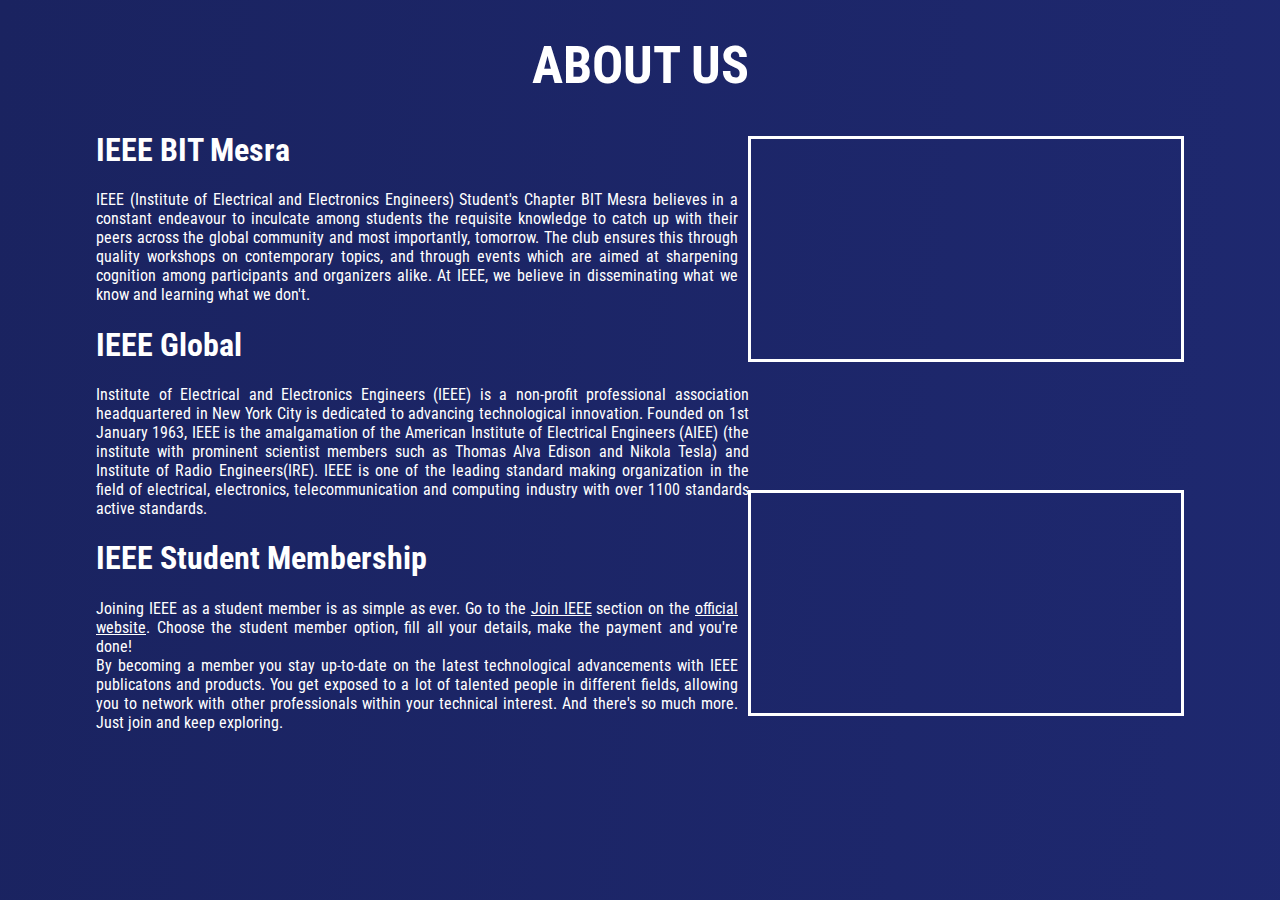
<file: about-us.html>
<!DOCTYPE html>
<html lang="en">
<head>
    <meta charset="UTF-8">
    <meta name="viewport" content="width=device-width, initial-scale=1.0">
    <meta http-equiv="X-UA-Compatible" content="ie=edge">
    <title>About Us | IEEE BIT Mesra</title>
    <link rel="stylesheet" href="resources/css/about-us.css">
    <link href="https://fonts.googleapis.com/css?family=Roboto+Condensed" rel="stylesheet">
</head>
<body>
    <div class="container">
    	<!-- Main Heading -->
        <div class="header">
            <h1>About Us</h1>
        </div>
        <!-- There are three topics in About Us -->
        <div class="contents">
            <div class="subheading">
                <h1>IEEE BIT Mesra</h1>
            </div>
            <div id="ieee-bit">
                <div class="video1">
                	<!--The IEEE Club Induction video from facebook embeded using iframe tag-->
                    <iframe class="video" src="https://www.facebook.com/plugins/video.php?href=https%3A%2F%2Fwww.facebook.com%2Fieeebitmesra%2Fvideos%2F1416667098411311%2F&width=500&show_text=false&height=280&appId" width="430" height="220" style="border:3px solid #fff;overflow:hidden" scrolling="no" frameborder="0" allowTransparency="true" allowFullScreen="true"></iframe>
                </div>
                <div class="text">
                        IEEE (Institute of Electrical and Electronics Engineers) Student's Chapter BIT Mesra believes in a constant
                        endeavour to inculcate among students the requisite knowledge to catch up with their peers across the
                        global community and most importantly, tomorrow. The club ensures this through quality workshops on
                        contemporary topics, and through events which are aimed at sharpening cognition among participants and
                        organizers alike. At IEEE, we believe in disseminating what we know and learning what we don't.
                </div>
            </div>
        </div>
        <!-- About IEEE Global -->
        <div class="contents">
            <div class="subheading">
                <h1>IEEE Global</h1>
            </div>
            <div class="text">
                    Institute of Electrical and Electronics Engineers (IEEE) is a non-profit professional association headquartered in New York City is dedicated to advancing technological innovation. Founded on 1st January 1963, IEEE is the amalgamation of the American Institute of Electrical Engineers (AIEE) (the institute with prominent scientist members such as Thomas Alva Edison and Nikola Tesla) and Institute of Radio Engineers(IRE). IEEE is one of the leading standard making organization in the field of electrical, electronics, telecommunication and computing industry with over 1100 standards active standards.
            </div>
        </div>
        <!-- About IEEE Student Membership-->
        <div class="contents mgb100px">
            <div class="subheading">
                <h1>IEEE Student Membership</h1>
            </div>
            <div class="video2">
            	<!-- IEEE Strategic Plan Video from Youtube using iframe tag-->
                <iframe class="video" width="430" height="220" src="https://www.youtube.com/embed/oek5mX2rh28?rel=0" style="border:3px solid #fff;overflow:hidden"></iframe>
            </div>
            <div class="text">
                Joining IEEE as a student member is as simple as ever. Go to the <a href="https://www.ieee.org/membership/join/index.html" target="_blank">Join IEEE</a> section on the <a href="https://www.ieee.org/" target="_blank">official website</a>. Choose the student member option, fill all your details, make the payment and you're done!
                <br>By becoming a member you stay up-to-date on the latest technological advancements with IEEE publicatons and products. You get exposed to a lot of talented people in different fields, allowing you to network with other professionals within your technical interest. And there's so much more. Just join and keep exploring.
            </div>
        </div>
    </div>
</body>
</html>
</file>
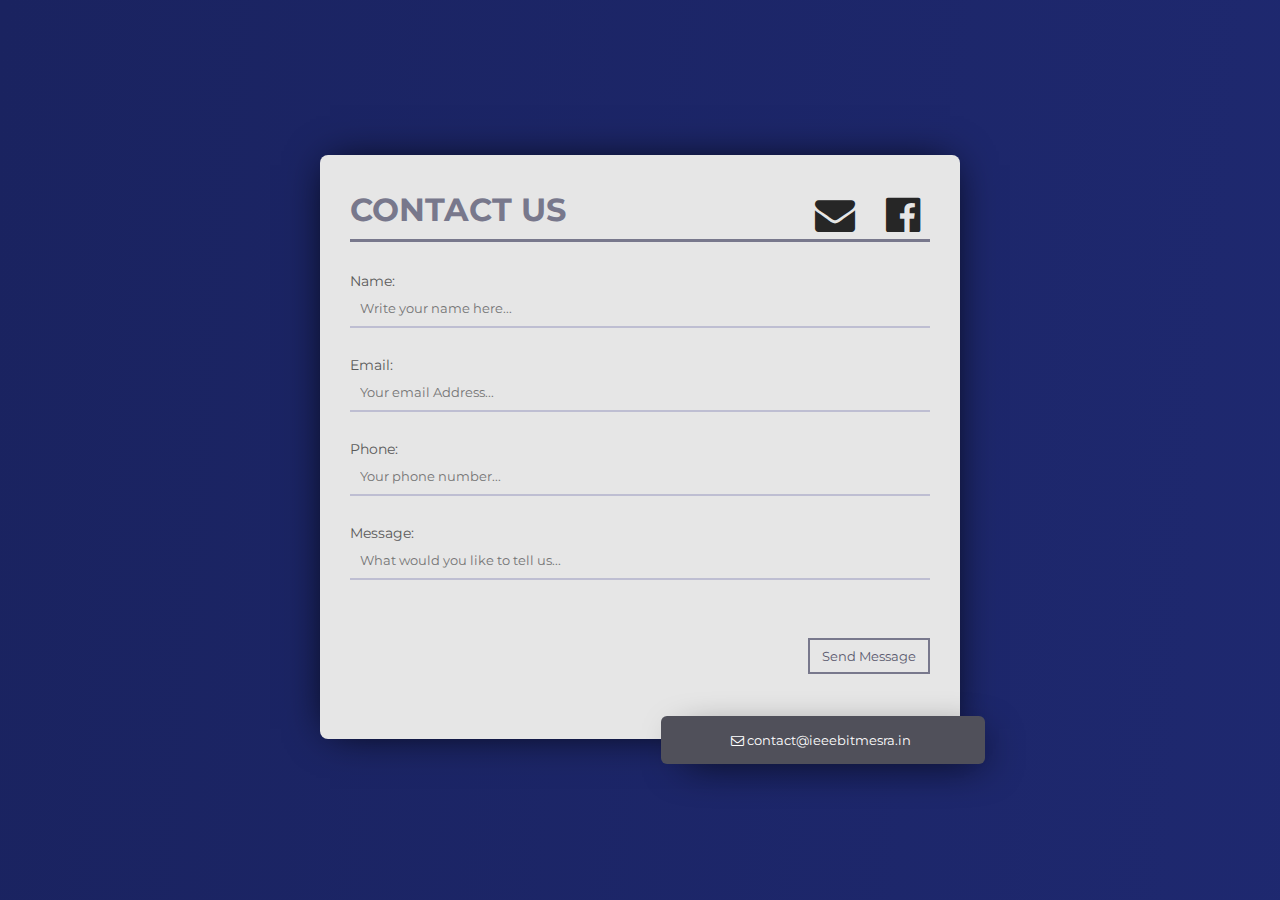
<file: contact.html>
<!DOCTYPE html>
<html lang="en">
<head>
    <meta charset="UTF-8">
    <meta name="viewport" content="width=device-width, initial-scale=1.0">
    <meta http-equiv="X-UA-Compatible" content="ie=edge">
    <title>Contact Us | IEEE BIT Mesra</title>
    <link href="https://maxcdn.bootstrapcdn.com/font-awesome/4.7.0/css/font-awesome.min.css" rel="stylesheet">
    <link href="https://fonts.googleapis.com/css?family=Montserrat" rel="stylesheet">
    <link href="https://fonts.googleapis.com/css?family=Roboto+Condensed" rel="stylesheet">
    <link rel="stylesheet" href="resources/css/contact.css">
    <script type="text/javascript" src="https://ajax.googleapis.com/ajax/libs/jquery/1.7.1/jquery.min.js"></script>
    <script type="text/javascript">
    $(document).ready(function() {

        $('#name_error_msg').hide();
        $('#email_error_msg').hide();
        $('#phone_error_msg').hide();
        $('#message_error_msg').hide();

        var name_error =false;
        var email_error =false;
        var phone_error =false;
        var message_error =false;

        $('#name').focusout(function(){
            check_name();
        });
        $('#email').focusout(function(){
            check_email();
        });
        $('#phone').focusout(function(){
            check_phone();
        });
        $('#message').focusout(function(){
            check_message();
        });

        function check_name() {
            var name = $('#name').val();
            if(name!='') {
                $('#name_error_msg').hide();
            }
            else {
                    $('#name_error_msg').html("Name field cannot be empty.");
                    $('#name_error_msg').show();
                    name_error=true;
            }

        }

        function check_email() {
            var pattern = /^([\w-\.]+@([\w-]+\.)+[\w-]{2,4})?$/;
            var email = $('#email').val();
            if(pattern.test(email)&&email!='') {
                $('#email_error_msg').hide();
            }
            else {
                $('#email_error_msg').html("Invalid email.");
                $('#email_error_msg').show();
                email_error=true;
            }
        }

        function check_phone() {
            var pattern = /^((\+[1-9]{1,4}[ \-]*)|(\([0-9]{2,3}\)[ \-]*)|([0-9]{2,4})[ \-]*)*?[0-9]{3,4}?[ \-]*[0-9]{3,4}?$/;
            var phone = $('#phone').val();
            if(pattern.test(phone)&&phone!='') {
                $('#phone_error_msg').hide();
            }
            else {
                $('#phone_error_msg').html("Invalid phone number.");
                $('#phone_error_msg').show();
                phone_error=true;
            }
        }

        function check_message() {
            message = $('#message').val();
            if(message!='') {
                $('#message_error_msg').hide();
            }
            else {
                $('#message_error_msg').html("Message field cannot be empty.");
                $('#message_error_msg').show();
                message_error=true;
            }
        }

        $('.mailbtn').click(function() {
            name_error=false;
            email_error=false;
            phone_error=false;
            message_error=false;

            check_name();
            check_email();
            check_phone();
            check_message();

            if(name_error==false && email_error==false && phone_error==false && message_error==false) {
                var name = $('#name').val();
                var email = $('#email').val();
                var phone = $('#phone').val();
                var message = $('#message').val();
                $('.result').css("display","block");
                    
                $.ajax({
                    type: "POST",
                    url:'form_action.php',
                    data: {name : name, email : email, phone : phone, message : message},
                    success: function() {
					alert("Message Sent!");
				}
                });
            }
            else {
                alert("Please fill the form correctly.");
            }
        });
    });

</script>
</head>
<body>
    
    <div class="form">
        <h1>Contact Us  
            <div class="contact-icons">
                    <a href="mailto:contact@ieeebitmesra.in" target="_blank"><i class="fa fa-envelope contact-mail-icon" aria-hidden="true"></i></a>
                    <a href="https://facebook.com/ieeebitmesra" target="_blank"><i class="fa fa-facebook-official contact-fb-icon" aria-hidden="true"></i></a>
            </div>
        </h1>
        <div class="mgb50px">
            <p type="Name:" class="field">
                <input placeholder="Write your name here..." name="name" id="name"></input>
                <span class="error" id="name_error_msg"></span>
            </p>
            <p type="Email:" class="field">
                <input placeholder="Your email Address..." name="email" id="email"></input>
                <span class="error" id="email_error_msg"></span>
            </p>
            <p type="Phone:" class="field">
                <input placeholder="Your phone number..." name="phone" id="phone"></input>
                <span class="error" id="phone_error_msg"></span>
            </p>        
            <p type="Message:" class="field last">
                <input placeholder="What would you like to tell us..." name="message" id="message"></input>
                <span class="error" id="message_error_msg"></span>
            </p>
            <p class="result">
                <span><i class="fa fa-check-circle-o" aria-hidden="true"></i></span>Thank you for contacting. We'll be with you shortly...
            </p>
            <button class="mailbtn">Send Message</button>
            <br>
            <div class="email">
            <span class="fa fa-envelope-o"></span> contact@ieeebitmesra.in
            </div>
        </div>
    </div>
</body>
</html>
</file>
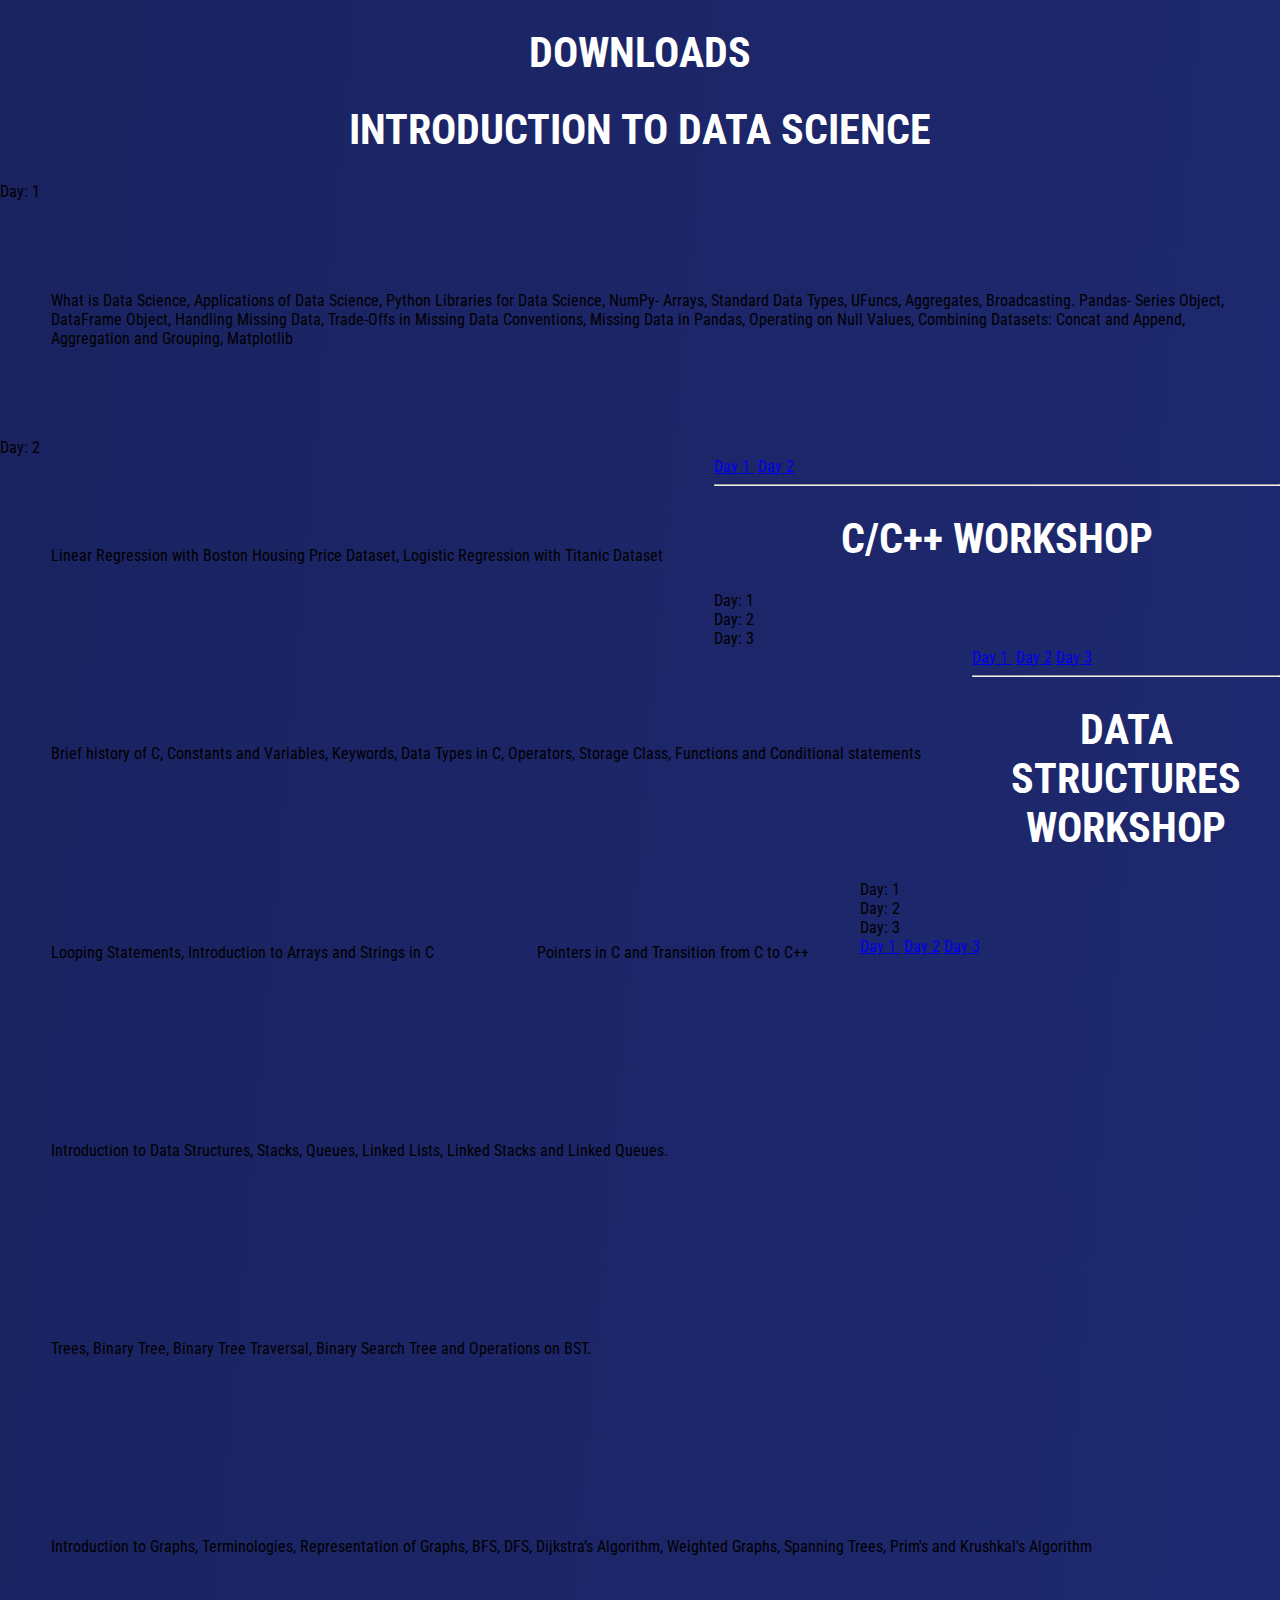
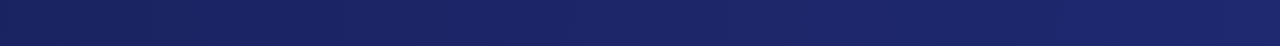
<file: downloads.html>
<!DOCTYPE html>
<html lang="en">
<head>
    <meta charset="UTF-8">
    <meta name="viewport" content="width=device-width, initial-scale=1.0">
    <meta http-equiv="X-UA-Compatible" content="ie=edge">
    <title>Downloads | IEEE BIT Mesra</title>
    <link rel="stylesheet" href="resources/css/downloads.css">
    <link href="https://fonts.googleapis.com/css?family=Montserrat|Roboto+Condensed" rel="stylesheet">
</head>
<body>
    <div class="container">
        <div class="header">
            <h1>Downloads</h1>
        </div>
        <div class="box mgt30px">
            <h1>Introduction to Data Science</h1>
            <div class="day">
                <div class="subheading">
                    Day: 1
                </div>
                <div class="text">
                    What is Data Science, Applications of Data 
                    Science, Python Libraries for Data Science, NumPy- Arrays, Standard Data
                    Types, UFuncs, Aggregates, Broadcasting. Pandas- Series Object, 
                    DataFrame Object, Handling Missing Data, Trade-Offs in Missing Data 
                    Conventions, Missing Data in Pandas, Operating on Null Values, Combining
                    Datasets: Concat and Append, Aggregation and Grouping, Matplotlib 
                </div>
            </div>
            <div class="day mgb30px">
                <div class="subheading">
                    Day: 2
                </div>
                <div class="text">
                    Linear Regression with Boston Housing Price Dataset, Logistic Regression with Titanic Dataset
                </div>
            </div>
            <!-- Direct click download -->
            <div class="download-links mgb30px">
                <a href="https://ieeebitmesra.in/resources/downloads/IEEE%20Data%20Science%20Day%201.pdf" class="download-btn" download="IEEE Data Science Day 1.pdf">Day 1&nbsp;</a>
                <a href="https://ieeebitmesra.in/resources/downloads/IEEE%20Data%20Science%20Day%202.zip" class="download-btn" download="IEEE Data Science Day 2.zip">Day 2</a>
            </div>
            <hr>
            <h1>C/C++ Workshop</h1>
            <div class="day">
                <div class="subheading">
                    Day: 1
                </div>
                <div class="text">
                    Brief history of C, Constants and Variables, Keywords, Data Types in C, Operators, Storage Class, Functions and Conditional statements
                    
                </div>
            </div>
            <div class="day">
                <div class="subheading">
                    Day: 2
                </div>
                <div class="text">
                    Looping Statements, Introduction to Arrays and Strings in C
                    
                </div>
            </div>
            <div class="day mgb30px">
                <div class="subheading">
                    Day: 3
                </div>
                <div class="text">
                    Pointers in C and Transition from C to C++ 
                    
                </div>
            </div>
            <!-- Direct click download -->
            <div class="download-links mgb30px">
                    <a href="resources/downloads/IEEE C-C++ Day 1.pptx" class="download-btn" download="IEEE C-C++ Day 1.pptx">Day 1&nbsp;</a>
                    <a href="resources/downloads/IEEE C-C++ Day 2.pptx" class="download-btn" download="IEEE C-C++ Day 2.pptx">Day 2</a>
                    <a href="resources/downloads/IEEE C-C++ Day 3.pptx" class="download-btn" download="IEEE C-C++ Day 3.pptx">Day 3</a>
            </div>
            <hr>
            <!--DS Workshop-->
            <h1>Data Structures Workshop</h1>
            <div class="day">
                <div class="subheading">
                    Day: 1
                </div>
                <div class="text">
                    Introduction to Data Structures, Stacks, Queues, Linked Lists, Linked Stacks and Linked Queues. 
                </div>
            </div>
            <div class="day">
                <div class="subheading">
                    Day: 2
                </div>
                <div class="text">
                    Trees, Binary Tree, Binary Tree Traversal, Binary Search Tree and Operations on BST.
                    
                </div>
            </div>
            <div class="day mgb30px">
                <div class="subheading">
                    Day: 3
                </div>
                <div class="text">
                    Introduction to Graphs, Terminologies, Representation of Graphs, BFS, DFS, Dijkstra’s Algorithm, Weighted Graphs, Spanning Trees, Prim's and Krushkal's Algorithm
                </div>
            </div>
            <!-- Direct click download -->
            <div class="download-links">
                    <a href="resources/downloads/IEEE DS day1.pptx" class="download-btn" download="IEEE DS day1.pptx">Day 1&nbsp;</a>
                    <a href="resources/downloads/IEEE DS day2.pptx" class="download-btn" download="IEEE DS day2.pptx">Day 2</a>
                    <a href="resources/downloads/IEEE DS day3.pptx" class="download-btn" download="IEEE DS day3.pptx">Day 3</a>
            </div>
        </div>
    </div>	
</body>
</html>
</file>
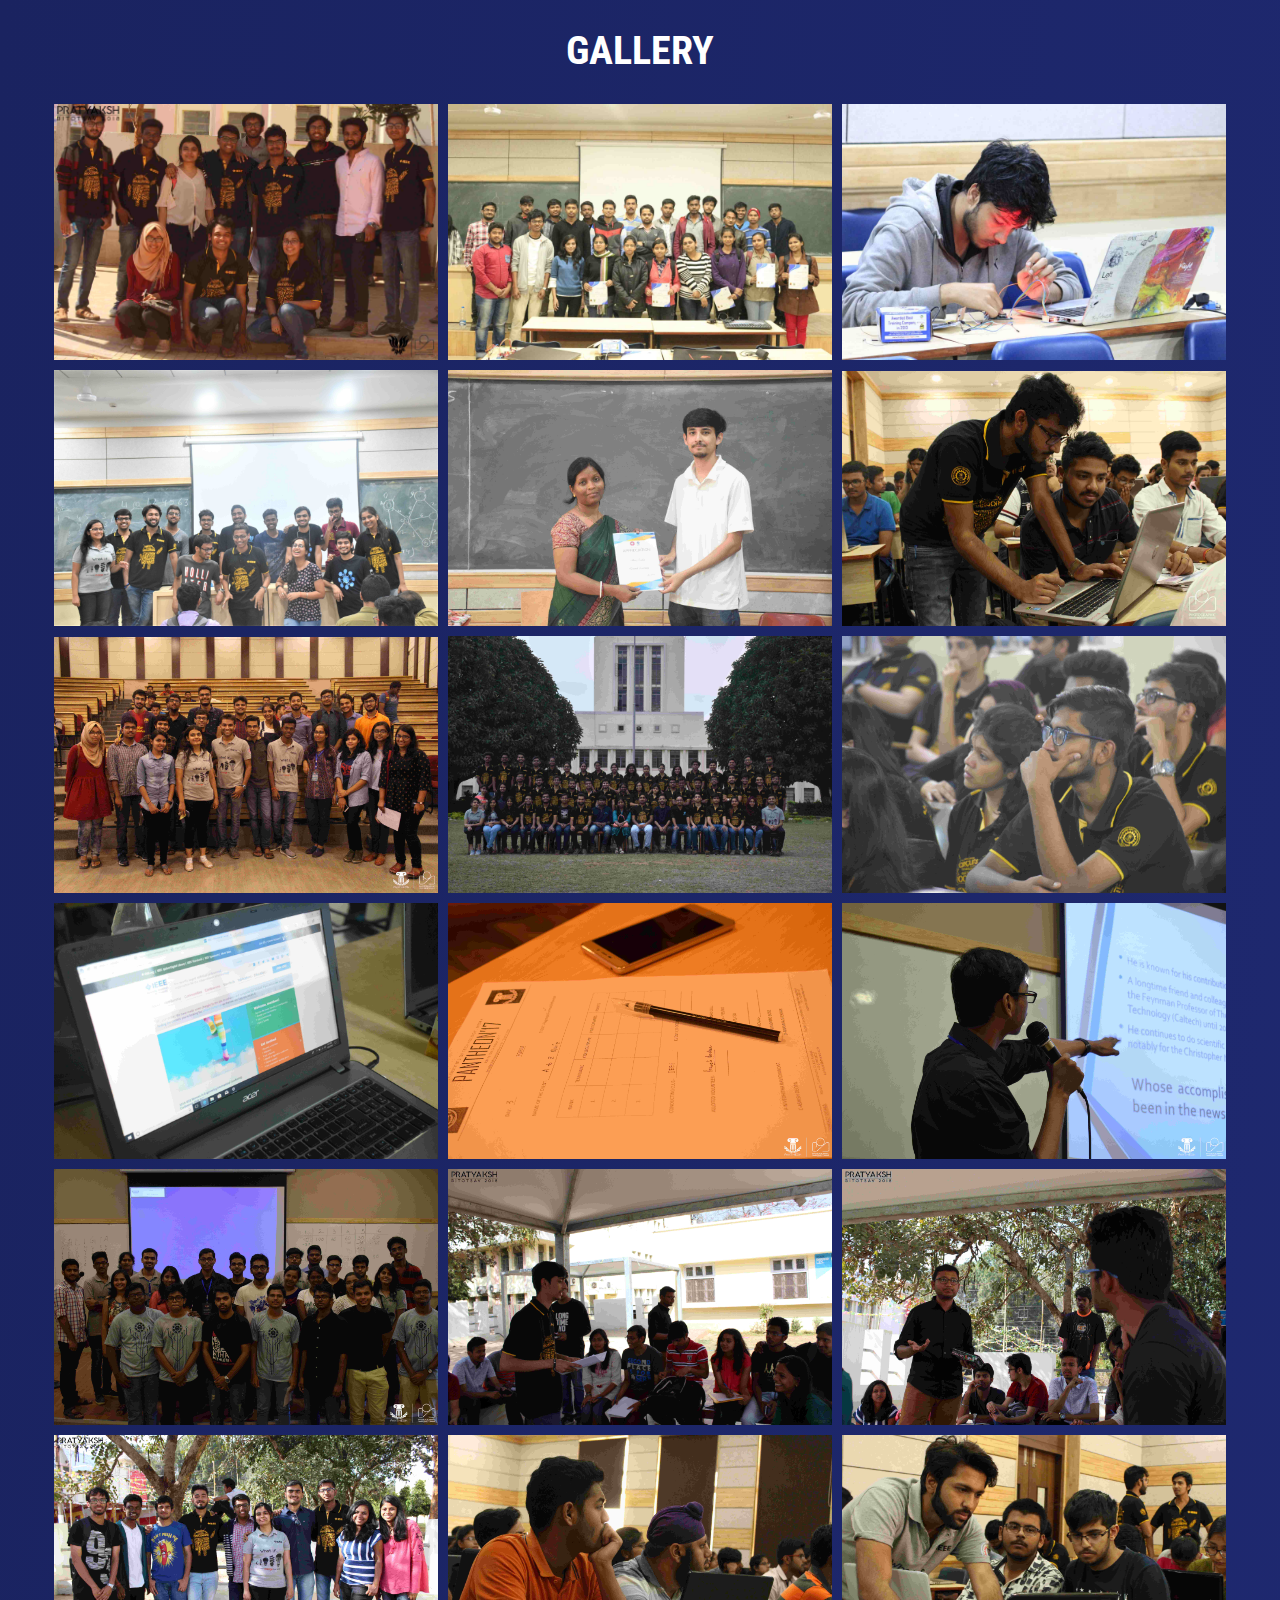
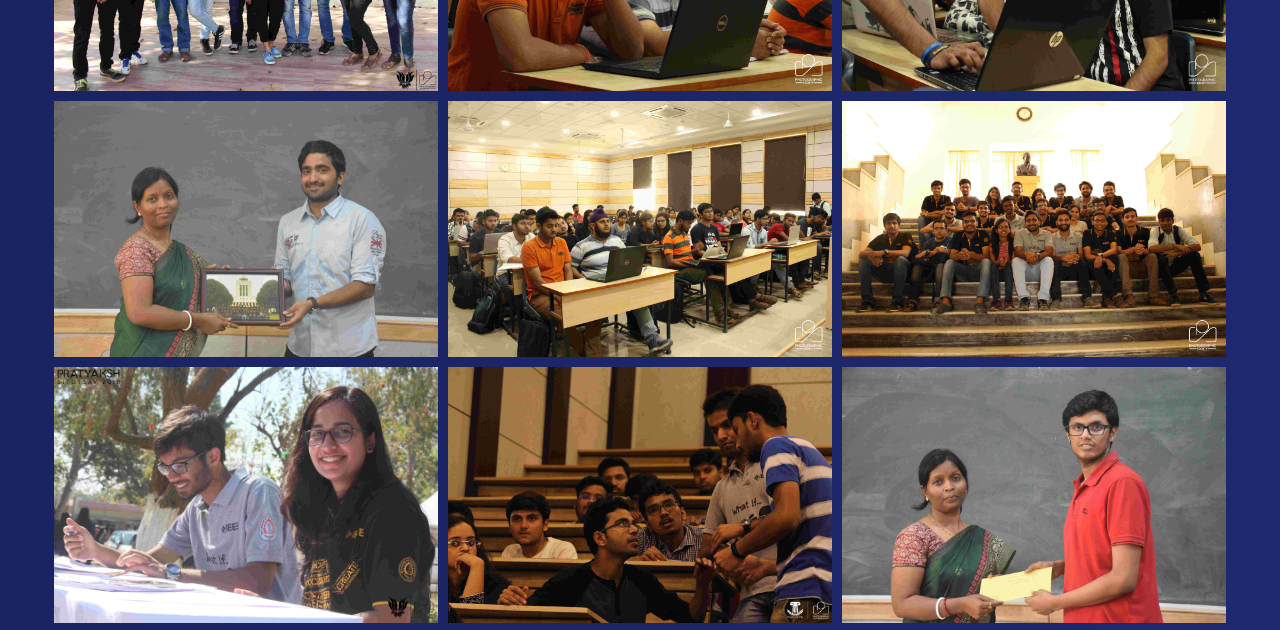
<file: gallery.html>
<!DOCTYPE html>
<html lang="en">
<head>
    <meta charset="UTF-8">
    <meta name="viewport" content="width=device-width, initial-scale=1.0">
    <meta http-equiv="X-UA-Compatible" content="ie=edge">
    <link rel="stylesheet" href="resources/css/jquery.fancybox.min.css">
    <script src="https://ajax.googleapis.com/ajax/libs/jquery/3.3.1/jquery.min.js"></script>
    <script src="resources/js/jquery.fancybox.min.js"></script>
    <link href="https://fonts.googleapis.com/css?family=Roboto+Condensed" rel="stylesheet">
    <link rel="stylesheet" href="resources/css/gallery.css">
    <title>Gallery | IEEE BIT Mesra</title>
</head>
<body>
  	<div class="container">
	    <div class="head">
	        <h1>Gallery</h1>
	    </div>
	    <div class="content">
	        <a data-fancybox="gallery" href="resources/images/gallery/gallery (1).jpg"><img src="resources/images/gallery/gallery (1).jpg" alt="image"></a>
	        <a data-fancybox="gallery" href="resources/images/gallery/gallery (2).jpg"><img src="resources/images/gallery/gallery (2).jpg" alt="image"></a>
	        <a data-fancybox="gallery" href="resources/images/gallery/gallery (3).jpg"><img src="resources/images/gallery/gallery (3).jpg" alt="image"></a>
	        <a data-fancybox="gallery" href="resources/images/gallery/gallery (4).jpg"><img src="resources/images/gallery/gallery (4).jpg" alt="image"></a>
	        <a data-fancybox="gallery" href="resources/images/gallery/gallery (5).jpg"><img src="resources/images/gallery/gallery (5).jpg" alt="image"></a>
	        <a data-fancybox="gallery" href="resources/images/gallery/gallery (6).jpg"><img src="resources/images/gallery/gallery (6).jpg" alt="image"></a>
	        <a data-fancybox="gallery" href="resources/images/gallery/gallery (7).jpg"><img src="resources/images/gallery/gallery (7).jpg" alt="image"></a>
	        <a data-fancybox="gallery" href="resources/images/gallery/gallery (8).jpg"><img src="resources/images/gallery/gallery (8).jpg" alt="image"></a>
	        <a data-fancybox="gallery" href="resources/images/gallery/gallery (9).jpg"><img src="resources/images/gallery/gallery (9).jpg" alt="image"></a>
	        <a data-fancybox="gallery" href="resources/images/gallery/gallery (10).jpg"><img src="resources/images/gallery/gallery (10).jpg" alt="image"></a>
	        <a data-fancybox="gallery" href="resources/images/gallery/gallery (11).jpg"><img src="resources/images/gallery/gallery (11).jpg" alt="image"></a>
	        <a data-fancybox="gallery" href="resources/images/gallery/gallery (12).jpg"><img src="resources/images/gallery/gallery (12).jpg" alt="image"></a>
	        <a data-fancybox="gallery" href="resources/images/gallery/gallery (13).jpg"><img src="resources/images/gallery/gallery (13).jpg" alt="image"></a>
	        <a data-fancybox="gallery" href="resources/images/gallery/gallery (14).jpg"><img src="resources/images/gallery/gallery (14).jpg" alt="image"></a>
	        <a data-fancybox="gallery" href="resources/images/gallery/gallery (15).jpg"><img src="resources/images/gallery/gallery (15).jpg" alt="image"></a>
	        <a data-fancybox="gallery" href="resources/images/gallery/gallery (16).jpg"><img src="resources/images/gallery/gallery (16).jpg" alt="image"></a>
	        <a data-fancybox="gallery" href="resources/images/gallery/gallery (17).jpg"><img src="resources/images/gallery/gallery (17).jpg" alt="image"></a>
	        <a data-fancybox="gallery" href="resources/images/gallery/gallery (18).jpg"><img src="resources/images/gallery/gallery (18).jpg" alt="image"></a>
	        <a data-fancybox="gallery" href="resources/images/gallery/gallery (19).jpg"><img src="resources/images/gallery/gallery (19).jpg" alt="image"></a>
	        <a data-fancybox="gallery" href="resources/images/gallery/gallery (20).jpg"><img src="resources/images/gallery/gallery (20).jpg" alt="image"></a>
	        <a data-fancybox="gallery" href="resources/images/gallery/gallery (21).jpg"><img src="resources/images/gallery/gallery (21).jpg" alt="image"></a>
	        <a data-fancybox="gallery" href="resources/images/gallery/gallery (22).jpg"><img src="resources/images/gallery/gallery (22).jpg" alt="image"></a>
	        <a data-fancybox="gallery" href="resources/images/gallery/gallery (23).jpg"><img src="resources/images/gallery/gallery (23).jpg" alt="image"></a>
	        <a data-fancybox="gallery" href="resources/images/gallery/gallery (24).jpg"><img src="resources/images/gallery/gallery (24).jpg" alt="image"></a>
	    </div>
    </div>
    <script>
    	/*Refer fancybox javascript. To learn more about fancybox Google it. Was tired to write own js XOXO*/
        $('[data-fancybox]').fancybox({
            loop: true,
            buttons: [
            "zoom",
            "share",
            "slideShow",
            "fullScreen",
            "download",
            "close"
        ],
        animationEffect: "zoom-in-out",
        animationDuration: 650,
        transitionEffect: "zoom-in-out",
        transitionDuration: 650
        });
    </script>
</body>
</html>
</file>
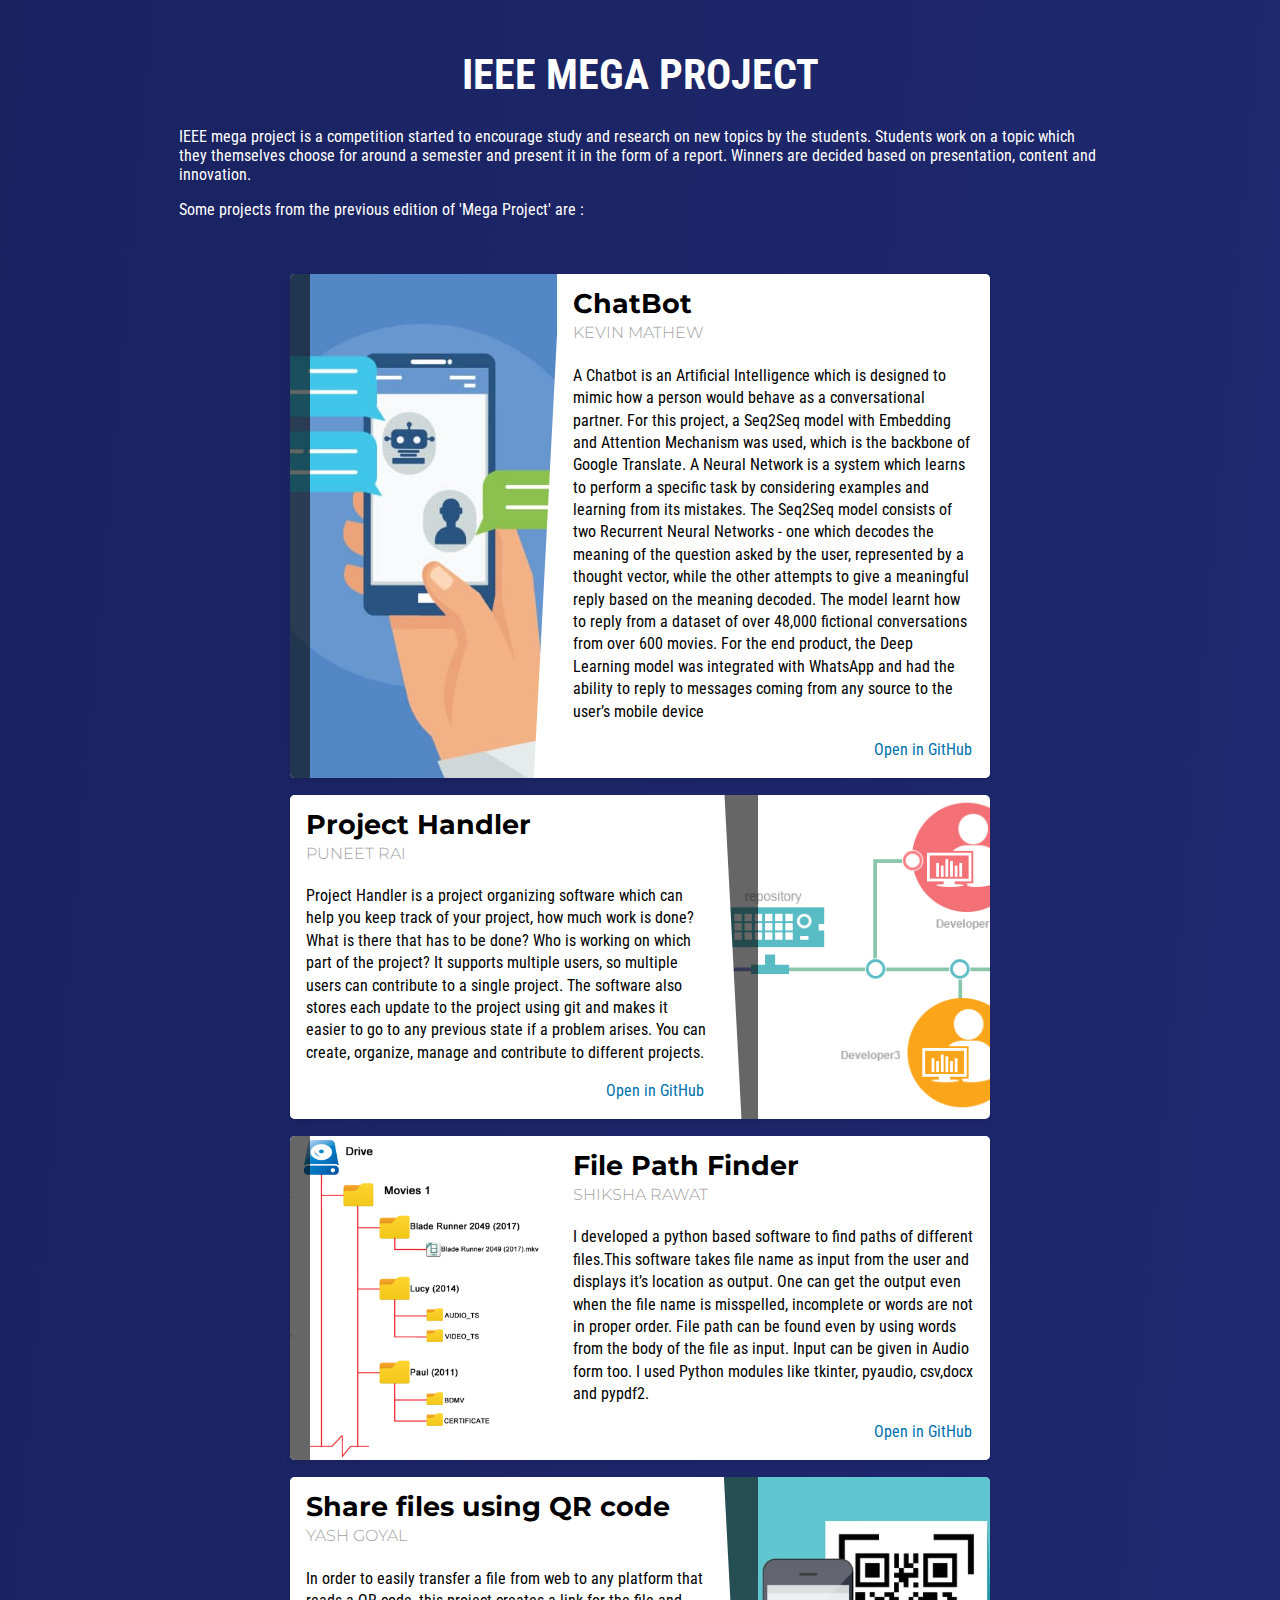
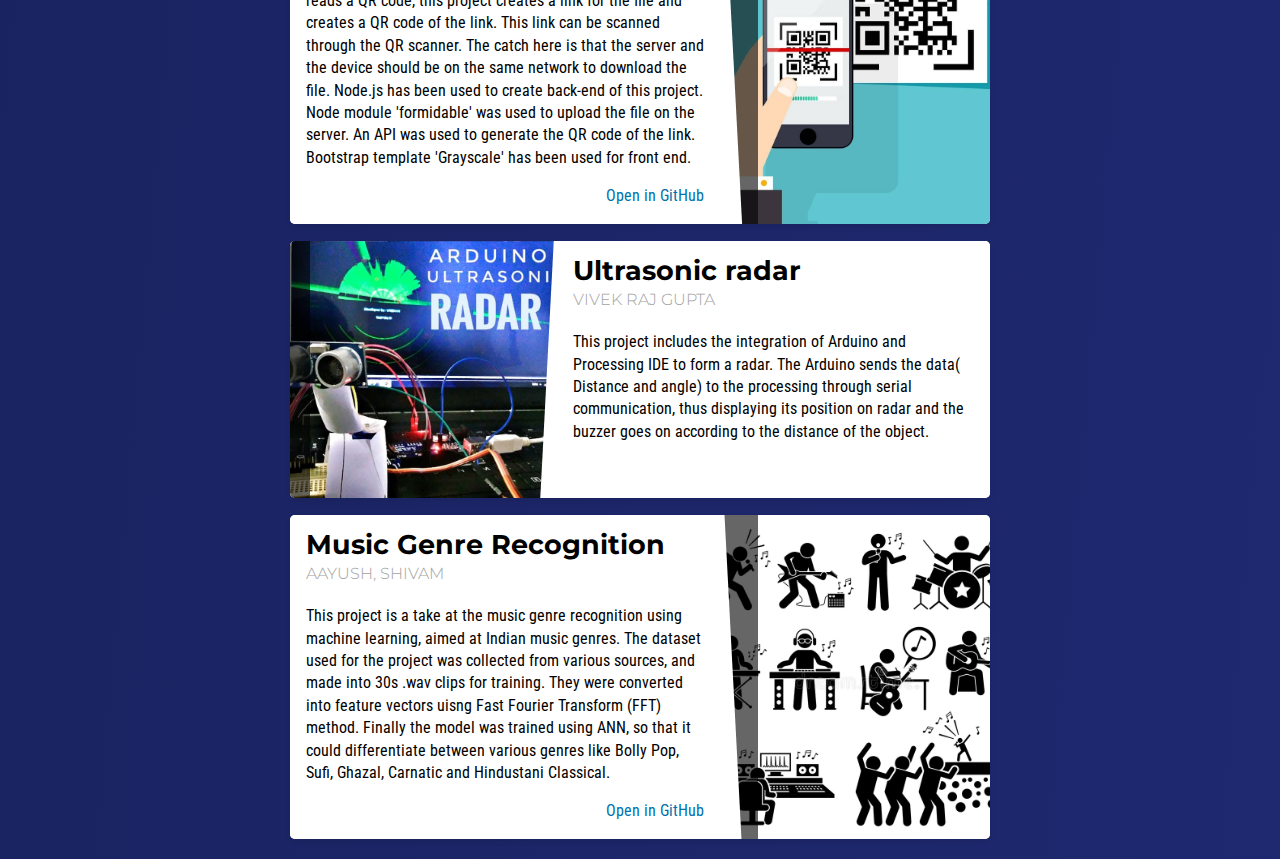
<file: mega-project.html>
<!DOCTYPE html>
<html lang="en">
<head>
    <meta charset="UTF-8">
    <meta name="viewport" content="width=device-width, initial-scale=1.0">
    <meta http-equiv="X-UA-Compatible" content="ie=edge">
    <title>Mega Project | IEEE BIT Mesra</title>
    <link rel="stylesheet" href="resources/css/mega-project.css">
    <link href="https://fonts.googleapis.com/css?family=Montserrat|Roboto+Condensed" rel="stylesheet">
</head>
<body>
  <div class="container">
    <!-- Top Heading-->
    <div class="header">
      <h1>IEEE Mega Project</h1>
    </div>

    <!-- Introduction of IEEE Megaproject -->
    <div class="text">
        <p>IEEE mega project is a competition started to encourage study and research on new topics by the students. Students work on a topic which they themselves choose for around a semester and present it in the form of a report. Winners are decided based on presentation, content and innovation.</p>
        <p>Some projects from the previous edition of 'Mega Project' are :</p>
        <br>
    </div>

    <!-- Previous projects -->
    <!-- Each entry has the same template -->
    <div class="cards">
      <div class="blog-card">
        <div class="meta">
          <div class="photo" style="background-image: url(resources/images/mega-project/1.jpg)"></div>
          <ul class="details">
            <li style="font-size: 40px;"><a href="https://github.com/KevinMathewT/Chatbot-Tensorflow" target="_blank"><i class="fa fa-github" aria-hidden="true"></i></a></li>
          </ul>
        </div>
        <div class="description">
          <h1>ChatBot</h1>
          <h2>Kevin Mathew</h2>
          <p>A Chatbot is an Artificial Intelligence which is designed to mimic how a person would behave as a conversational partner. For this project, a Seq2Seq model with Embedding and Attention Mechanism was used, which is the backbone of Google Translate. A Neural Network is a system which learns to perform a specific task by considering examples and learning from its mistakes. The Seq2Seq model consists of two Recurrent Neural Networks - one which decodes the meaning of the question asked by the user, represented by a thought vector, while the other attempts to give a meaningful reply based on the meaning decoded. The model learnt how to reply from a dataset of over 48,000 fictional conversations from over 600 movies. For the end product, the Deep Learning model was integrated with WhatsApp and had the ability to reply to messages coming from any source to the user’s mobile device</p>
          <p class="read-more">
            <a href="https://github.com/KevinMathewT/Chatbot-Tensorflow" target="_blank">Open in GitHub</a>
          </p>
        </div>
      </div>

      <div class="blog-card alt">
        <div class="meta">
          <div class="photo" style="background-image: url(resources/images/mega-project/2.jpg)"></div>
          <ul class="details">
            <li style="font-size: 40px;"><a href="https://github.com/rpuneet/Project-Handler?files=1" target="_blank"><i class="fa fa-github" aria-hidden="true"></i></a></li>
          </ul>
        </div>
        <div class="description">
          <h1>Project Handler</h1>
          <h2>Puneet Rai</h2>
          <p>Project Handler is a project organizing software which can help you keep track of your project, how much work is done? What is there that has to be done? Who is working on which part of the project?  It supports multiple users, so multiple users can contribute to a single project. The software also stores each update to the project using git and makes it easier to go to any previous state if a problem arises. You can create, organize, manage and contribute to different projects.</p>
          <p class="read-more">
            <a href="https://github.com/rpuneet/Project-Handler?files=1" target="_blank">Open in GitHub</a>
          </p>
        </div>
      </div>

      <div class="blog-card">
        <div class="meta">
          <div class="photo" style="background-image: url(resources/images/mega-project/3.jpg)"></div>
          <ul class="details">
            <li style="font-size: 40px;"><a href="https://github.com/shiksha11/Jarvis4downloads" target="_blank"><i class="fa fa-github" aria-hidden="true"></i></a></li>
          </ul>
        </div>
        <div class="description">
          <h1>File Path Finder</h1>
          <h2>Shiksha Rawat</h2>
          <p>I developed a python based software to find paths of different files.This software takes file name as input from the user and displays it’s location as output.
          One can get the output even when the file name is misspelled, incomplete or words are not in proper order.
          File path  can be found even by using words from the body of the file as input.
          Input can be given in Audio form too.
          I used Python modules like tkinter, pyaudio, csv,docx and pypdf2.</p>
          <p class="read-more">
            <a href="https://github.com/shiksha11/Jarvis4downloads" target="_blank">Open in GitHub</a>
          </p>
        </div>
      </div>

      <div class="blog-card alt">
        <div class="meta">
          <div class="photo" style="background-image: url(resources/images/mega-project/4.jpg)"></div>
          <ul class="details">
            <li style="font-size: 40px;"><a href="https://github.com/ygyash/PC-to-Phone-Transfer-using-QR-Code" target="_blank"><i class="fa fa-github" aria-hidden="true"></i></a></li>
          </ul>
        </div>
        <div class="description">
          <h1>Share files using QR code</h1>
          <h2>Yash Goyal</h2>
          <p>In order to easily transfer a file from web to any platform that reads a QR code, this project creates a link for the file and creates a QR code of the link. This link can be scanned through the QR scanner. The catch here is that the server and the device should be on the same network to download the file. Node.js has been used to create back-end of this project. Node module 'formidable' was used to upload the file on the server. An API was used to generate the QR code of the link. Bootstrap template 'Grayscale' has been used for front end.</p>
          <p class="read-more">
            <a href="https://github.com/ygyash/PC-to-Phone-Transfer-using-QR-Code" target="_blank">Open in GitHub</a>
          </p>
        </div>
      </div>

      <div class="blog-card">
        <div class="meta">
          <div class="photo" style="background-image: url(resources/images/mega-project/5.jpg)"></div>
          <ul class="details">
            <li><a href="#"></a></li>
          </ul>
        </div>
        <div class="description">
          <h1>Ultrasonic radar</h1>
          <h2>Vivek Raj Gupta</h2>
          <p>This project includes the integration of Arduino and Processing IDE to form a radar.
          The Arduino sends the data( Distance and angle) to the processing through serial communication, thus displaying its position on radar and the buzzer goes on according to the distance of the object.</p>
          <p class="read-more">
            <a href="#"></a>
          </p>
        </div>
      </div>

      <div class="blog-card alt">
        <div class="meta">
          <div class="photo" style="background-image: url(resources/images/mega-project/6.jpg)"></div>
          <ul class="details">
            <li style="font-size: 40px;"><a href="https://github.com/aayushbhaskar/Indian-Music-Genre-Recognition" target="_blank"><i class="fa fa-github" aria-hidden="true"></i></a></li>
          </ul>
        </div>
        <div class="description">
          <h1>Music Genre Recognition</h1>
          <h2>Aayush, Shivam</h2>
          <p>This project is a take at the music genre recognition using machine learning, aimed at Indian music genres. The dataset used for the project was collected from various sources, and made into 30s .wav clips for training. They were converted into feature vectors uisng Fast Fourier Transform (FFT) method. Finally the model was trained using ANN, so that it could differentiate between various genres like Bolly Pop, Sufi, Ghazal, Carnatic and Hindustani Classical.</p>
          <p class="read-more">
            <a href="https://github.com/aayushbhaskar/Indian-Music-Genre-Recognition" target="_blank">Open in GitHub</a>
          </p>
        </div>
      </div>
    </div>
  </div>
</body>
</html>
</file>
<file: resources/css/about-us.css>
body {
    margin: 0;
    padding: 0;
    background: linear-gradient(275deg,#1A2360, #283593,#283593, #1A2360);
    background-size: 1000% 1000%;
    -webkit-animation: gradientAnimation 10s ease infinite;
    -moz-animation: gradientAnimation 10s ease infinite;
    -o-animation: gradientAnimation 10s ease infinite;
    animation: gradientAnimation 10s ease infinite;
}

@-webkit-keyframes gradientAnimation {
    0%{background-position:0% 54%}
    50%{background-position:100% 47%}
    100%{background-position:0% 54%}
}
@-moz-keyframes gradientAnimation {
    0%{background-position:0% 54%}
    50%{background-position:100% 47%}
    100%{background-position:0% 54%}
}
@-o-keyframes gradientAnimation {
    0%{background-position:0% 54%}
    50%{background-position:100% 47%}
    100%{background-position:0% 54%}
}
@keyframes gradientAnimation {
    0%{background-position:0% 54%}
    50%{background-position:100% 47%}
    100%{background-position:0% 54%}
}

.container {
    width: 85%;
    margin: 10px auto;
    color: #fff;
}

.container .header{
    text-align: center;
    font-family:'Roboto Condensed', sans-serif;
    text-transform: uppercase;
    font-size: 26px;
}

.subheading {
    font-family:'Roboto Condensed', sans-serif;
}

.video1 {
    float: right;
    margin-left: 10px;
    margin-top: -5%;
}

.video2 {
    float: right;
    margin-left: 10px;
    /*border: 3px solid #fff;*/
    margin-top: -10%;
}

.text {
    font-family:'Roboto Condensed', sans-serif;
    text-align: justify;
    width: 60%;
}

a {
    color: #fff;
}

.mgb100px {
    margin-bottom: 100px;
}


@media (max-width: 1000px) {
    .video1, .video2 {
        float: center;
        width: 45%;
        height: 40%;
    }
    .video {
        width: 100%;
        height: 100%;
    }
    .text {
        text-align: justify;
        width: 100%;
    }
}
@media (max-width: 800px) {
   .video1, .video2{
        float: center;
        width: 40%;
    }
    .video {
        width: 250px;
        height: 120px;
    }
    .text {
        text-align: justify;
        width: 100%;
    }
}
@media (max-width: 700px) {
   .video1, .video2{
        float: right;
        margin:10px;
        width: 100%;
    }
    .video {
        width: 100%;
        height: 275px;
    }
    .text {
        text-align: justify;
        width: 100%;
    }
}

@media (max-width: 600px) {
   .video1, .video2{
        float: right;
        margin:10px;
        width: 100%;
    }
    .video {
        width: 100%;
        height: 250px;
    }
    .text {
        text-align: justify;
        width: 100%;
    }
}

@media (max-width: 550px) {
   .video1, .video2{
        float: right;
        margin:10px;
        width: 100%;
    }
    .video {
        width: 100%;
        height: 225px;
    }
    .text {
        text-align: justify;
        width: 100%;
    }
}
@media (max-width: 500px) {
   .video1, .video2{
        float: right;
        margin:10px;
        width: 100%;
    }
    .video {
        width: 100%;
        height: 200px;
    }
    .text {
        text-align: justify;
        width: 100%;
    }
}

@media (max-width: 480px) {
   .video1, .video2{
        float: right;
        margin:10px;
        width: 100%;
    }
    .video {
        width: 100%;
        height: 175px;
    }
    .text {
        text-align: justify;
        width: 100%;
    }
}
</file>
<file: resources/css/contact.css>
body {
    margin:0;
    padding: 0;
    background: linear-gradient(275deg,#1A2360, #283593,#283593, #1A2360);
    background-size: 1000% 1000%;
    -webkit-animation: gradientAnimation 10s ease infinite;
    -moz-animation: gradientAnimation 10s ease infinite;
    -o-animation: gradientAnimation 10s ease infinite;
    animation: gradientAnimation 10s ease infinite;
}

@-webkit-keyframes gradientAnimation {
    0%{background-position:0% 54%}
    50%{background-position:100% 47%}
    100%{background-position:0% 54%}
}
@-moz-keyframes gradientAnimation {
    0%{background-position:0% 54%}
    50%{background-position:100% 47%}
    100%{background-position:0% 54%}
}
@-o-keyframes gradientAnimation {
    0%{background-position:0% 54%}
    50%{background-position:100% 47%}
    100%{background-position:0% 54%}
}
@keyframes gradientAnimation { 
    0%{background-position:0% 54%}
    50%{background-position:100% 47%}
    100%{background-position:0% 54%}
}

.form {
    width:50%;
    height:100%;
    background:#e6e6e6;
    border-radius:8px;
    box-shadow:0 0 40px -10px #000;
    margin:calc(45vh - 250px) auto;
    padding:20px 30px;
    max-width:calc(100vw - 20px);
    box-sizing:border-box;
    font-family:'Montserrat',sans-serif;
    position:relative
}

h1 { 
    text-transform: uppercase;
    margin-top:15px;
    margin-bottom: 30px;
    padding-bottom:10px;
    color:#78788c;
    border-bottom:3px solid #78788c;
}

.contact-icons {
    float: right;
    font-size: 40px;
}

.contact-icons a {
    color: #262626;
}

.contact-icons i {
    padding: 5px 10px;
}

.contact-mail-icon:hover {
    color: #b2392f;
    transition: all .75s
}
.contact-fb-icon:hover {
    color: #3c5a99;
    transition: all .75s;
}

.mgb50px {
    margin-bottom: 50px;
}

input {
    width:100%;
    padding:10px;
    box-sizing:border-box;
    background:none;
    outline:none;
    resize:none;
    border:0;
    font-family:'Montserrat',sans-serif;
    transition:all .3s;
    border-bottom:2px solid #bebed2
}

input:focus {
    border-bottom:2px solid #78788c
}

.field:before { 
    content:attr(type);
    display:block;
    margin:28px 0 0;
    font-size:14px;
    color:#5a5a5a
}

.last {
    margin-bottom: 70px;
}

.mailbtn {
    float:right;
    position: relative;
    top: -20px;
    padding:8px 12px;
    margin:8px 0 0;
    font-family:'Montserrat',sans-serif;
    border:2px solid #78788c;
    background:0;
    color:#5a5a6e;
    cursor:pointer;
    transition:all .75s
}

.mailbtn:hover {
    background:#78788c;
    color:#fff
}

.result {
    display: none;
    color: green;
}

.email {
    text-align: center;
    content:'Hi';
    position:absolute;
    bottom:-25px;
    right:-25px;
    background:#50505a;
    color:#fff;
    width:320px;
    padding:16px 4px 16px 0;
    border-radius:6px;
    font-size:13px;
    box-shadow:10px 10px 40px -14px #000
}

.error {
    color: red;
    font-size: 12px;
}


@media (max-width: 800px) {
    .form {
        width: 70%;
    }
    .mailbtn {
        top: -15px;
    }
    h1 {
        font-size: 24px;
    }
    .email {
        width: 300px;
    }
    .contact-icons {
        font-size: 35px;
    }
    .contact-icons i {
        padding: 3px 8px;
    }
}

@media (max-width: 500px) {
    h1 {
        font-size: 24px;
    }
    .field:before {
        font-size: 12px;
    }
    .email {
        font-size: 10px;
        width: 250px;
    }
    .contact-icons {
        font-size: 30px;
        float: none;
    }
    .contact-icons i {
        padding: 2px 2px;
    }
}

@media (max-width: 360px) {
    .form {
        width: 80%;
    }
    h1 {
        font-size: 20px;
    }
    .field:before {
        font-size: 10px;
    }
    .email {
        width: 220px;
        font-size: 12px;
    }
}
</file>
<file: resources/css/downloads.css>
body {
    margin: 0;
    padding: 0;
    font-family: 'Roboto Condensed', sans-serif;
    background: linear-gradient(275deg, #1A2360, #283593,#283593, #1A2360);
    background-size: 1000% 1000%;
    -webkit-animation: gradientAnimation 10s ease infinite;
    -moz-animation: gradientAnimation 10s ease infinite;
    -o-animation: gradientAnimation 10s ease infinite;
    animation: gradientAnimation 10s ease infinite;
}

@-webkit-keyframes gradientAnimation {
    0%{background-position:0% 54%}
    50%{background-position:100% 47%}
    100%{background-position:0% 54%}
}
@-moz-keyframes gradientAnimation {
    0%{background-position:0% 54%}
    50%{background-position:100% 47%}
    100%{background-position:0% 54%}
}
@-o-keyframes gradientAnimation {
    0%{background-position:0% 54%}
    50%{background-position:100% 47%}
    100%{background-position:0% 54%}
}
@keyframes gradientAnimation { 
    0%{background-position:0% 54%}
    50%{background-position:100% 47%}
    100%{background-position:0% 54%}
}

.content {
    display: inline-block;
}

h1 {
    text-align: center;
    color: #fff;
    font-size: 42px;
    text-transform: uppercase;
    
}

.text {
    float: left;
    margin: 7% 4%;
}

.text p {
    color: #fff;
    text-transform: uppercase;
    font-size: 26px;
}

.imgBox {
    margin: 10px 3%;
    width: 50%;
    height: auto;
    float: left;
}

.imgBox img {
    width: 100%;
    opacity: .8;
}

.text ul li {
    list-style-type: none;
    margin: 20px 2px;
}

.text ul li a {
    text-transform: uppercase;
    color: #fff;
    text-decoration: none; 
    background: #0072A8;
    padding: 7px 50px;
    transition: 1s;
}

.text ul li .inactive {
    background-color: #283593;
}

.text ul li a:hover {
    background-color: #262626;
}

.text ul li .inactive:hover {
    background-color: #283563;
    cursor: default;
}

.mgt50px {
    margin-top: 50px;
}

@media (max-width: 860px) {
    .imgBox {
        float: none;
        width: 85%;
        margin: auto;
    }
    .text {
        float: none;
    }
    .content {
        text-align: center;
    }
}
</file>
<file: resources/css/gallery.css>
body {
    margin: 0px;
    padding: 0px;
    font-family: 'Roboto Condensed', sans-serif;

    background: linear-gradient(275deg,#1A2360, #283593,#283593, #1A2360);
    background-size: 1000% 1000%;
    -webkit-animation: gradientAnimation 10s ease infinite;
    -moz-animation: gradientAnimation 10s ease infinite;
    -o-animation: gradientAnimation 10s ease infinite;
    animation: gradientAnimation 10s ease infinite;
}
@-webkit-keyframes gradientAnimation {
    0%{background-position:0% 54%}
    50%{background-position:100% 47%}
    100%{background-position:0% 54%}
}
@-moz-keyframes gradientAnimation {
    0%{background-position:0% 54%}
    50%{background-position:100% 47%}
    100%{background-position:0% 54%}
}
@-o-keyframes gradientAnimation {
    0%{background-position:0% 54%}
    50%{background-position:100% 47%}
    100%{background-position:0% 54%}
}
@keyframes gradientAnimation { 
    0%{background-position:0% 54%}
    50%{background-position:100% 47%}
    100%{background-position:0% 54%}
}

.content {
    text-align: center;
}

.content a img {
    width: 30%;
    height: 100%;
    margin: 3px;
}

.content a {
    text-decoration: none;
    outline: none;
    overflow: hidden;
}

.head h1{
    text-align: center;
    text-transform: uppercase;
    color: #fff;
    font-size: 2.5em;
}

.content a:hover img{
    cursor: default;
    transition: .5s;
    transform: scale(1.02);
    /* -webkit-filter: blur(5px);
    filter: blur(0.75px); */
}

@media (max-width: 800px) {
    .content a img {
        width: 45%;
    }
}

@media (max-width: 400px) {
    .head h1 {
        font-size: 32px;
    }
    .content a img {
        width: 85%;
    }
}
</file>
<file: resources/css/mega-project.css>
body {
    margin: 0;
    padding: 0;
    background: linear-gradient(275deg,#1A2360, #283593,#283593, #1A2360);
    background-size: 1000% 1000%;
    -webkit-animation: gradientAnimation 10s ease infinite;
    -moz-animation: gradientAnimation 10s ease infinite;
    -o-animation: gradientAnimation 10s ease infinite;
    animation: gradientAnimation 10s ease infinite;
}

@-webkit-keyframes gradientAnimation {
    0%{background-position:0% 54%}
    50%{background-position:100% 47%}
    100%{background-position:0% 54%}
}
@-moz-keyframes gradientAnimation {
    0%{background-position:0% 54%}
    50%{background-position:100% 47%}
    100%{background-position:0% 54%}
}
@-o-keyframes gradientAnimation {
    0%{background-position:0% 54%}
    50%{background-position:100% 47%}
    100%{background-position:0% 54%}
}
@keyframes gradientAnimation { 
    0%{background-position:0% 54%}
    50%{background-position:100% 47%}
    100%{background-position:0% 54%}
}

.container {
  width: 90%;
  margin: 20px auto;
}

.cards {
  width: 90%;
  margin: 10px auto;
}

.header h1 {
    margin-top: 50px;
    font-family: 'Roboto Condensed', sans-serif;
    color: #fff;
    text-align: center;
    font-size: 42px;
    text-transform: uppercase;
}

.container .text {
  margin: 20px auto;
  width: 80%;
  color: #fff;
  font-family: 'Roboto Condensed', sans-serif;
}

.blog-card {
  display: flex;
  flex-direction: column;
  margin: 1rem auto;
  box-shadow: 0 3px 7px -1px rgba(0, 0, 0, 0.1);
  margin-bottom: 1.6%;
  background: #fff;
  line-height: 1.4;
  font-family: sans-serif;
  border-radius: 5px;
  overflow: hidden;
  z-index: 0;
}
.blog-card a {
  color: inherit;
  text-decoration: none;
}
.blog-card ul li a:hover {
  font-size: 42px;
  transition: .1s;
}
.blog-card:hover .photo {
  -webkit-transform: scale(1.3) rotate(3deg);
          transform: scale(1.3) rotate(3deg);
}
.blog-card .meta {
  position: relative;
  z-index: 0;
  height: 200px;
}
.blog-card .photo {
  position: absolute;
  top: 0;
  right: 0;
  bottom: 0;
  left: 0;
  background-size: cover;
  background-position: center;
  transition: -webkit-transform .2s;
  transition: transform .2s;
  transition: transform .2s, -webkit-transform .2s;
}
.blog-card .details,
.blog-card .details ul {
  margin: auto;
  padding: 0;
  list-style: none;
}
.blog-card .details {
  position: absolute;
  top: 0;
  bottom: 0;
  left: -100%;
  margin: auto;
  transition: left .2s;
  background: rgba(0, 0, 0, 0.6);
  color: #fff;
  padding: 10px;
  width: 100%;
  font-size: .9rem;
}
.blog-card .details a {
  -webkit-text-decoration: dotted underline;
          text-decoration: dotted underline;
}
.blog-card .details ul li {
  display: inline-block;
}
.blog-card .details .author:before {
  font-family: FontAwesome;
  margin-right: 10px;
  content: "\f007";
}
.blog-card .details .date:before {
  font-family: FontAwesome;
  margin-right: 10px;
  content: "\f133";
}
.blog-card .details .tags ul:before {
  font-family: FontAwesome;
  content: "\f02b";
  margin-right: 10px;
}
.blog-card .details .tags li {
  margin-right: 2px;
}
.blog-card .details .tags li:first-child {
  margin-left: -4px;
}
.blog-card .description {
  padding: 1rem;
  background: #fff;
  position: relative;
  z-index: 1;
}
.blog-card .description h1,
.blog-card .description h2 {
  font-family: 'Montserrat',sans-serif;
}
.blog-card .description h1 {
  line-height: 1;
  margin: 0;
  font-size: 1.7rem;
}
.blog-card .description h2 {
  font-size: 1rem;
  font-weight: 300;
  text-transform: uppercase;
  color: #a2a2a2;
  margin-top: 5px;
}
.blog-card .description .read-more {
  text-align: right;
}
.blog-card .description .read-more a {
  color: #0072ad;
  display: inline-block;
  position: relative;
}
.blog-card .description .read-more a:after {
  content: "\f061";
  font-family: FontAwesome;
  margin-left: -10px;
  opacity: 0;
  vertical-align: middle;
  transition: margin .3s, opacity .3s;
}
.blog-card .description .read-more a:hover:after {
  margin-left: 5px;
  opacity: 1;
}
.blog-card p {
  position: relative;
  margin: 1rem 0 0;

  font-family: 'Roboto Condensed', sans-serif;
}
.blog-card p:first-of-type {
  margin-top: 1.25rem;
}
.blog-card p:first-of-type:before {
  content: "";
  position: absolute;
  height: 5px;
  background: #0072add;
  width: 35px;
  top: -0.75rem;
  border-radius: 3px;
}
.blog-card:hover .details {
  left: 0%;
}
@media (min-width: 640px) {
  .blog-card {
    flex-direction: row;
    max-width: 700px;
  }
  .blog-card .meta {
    flex-basis: 40%;
    height: auto;
  }
  .blog-card .description {
    flex-basis: 60%;
  }
  .blog-card .description:before {
    -webkit-transform: skewX(-3deg);
            transform: skewX(-3deg);
    content: "";
    background: #fff;
    width: 30px;
    position: absolute;
    left: -10px;
    top: 0;
    bottom: 0;
    z-index: -1;
  }
  .blog-card.alt {
    flex-direction: row-reverse;
  }
  .blog-card.alt .description:before {
    left: inherit;
    right: -10px;
    -webkit-transform: skew(3deg);
            transform: skew(3deg);
  }
  .blog-card.alt .details {
    padding-left: 25px;
  }
}
</file>
